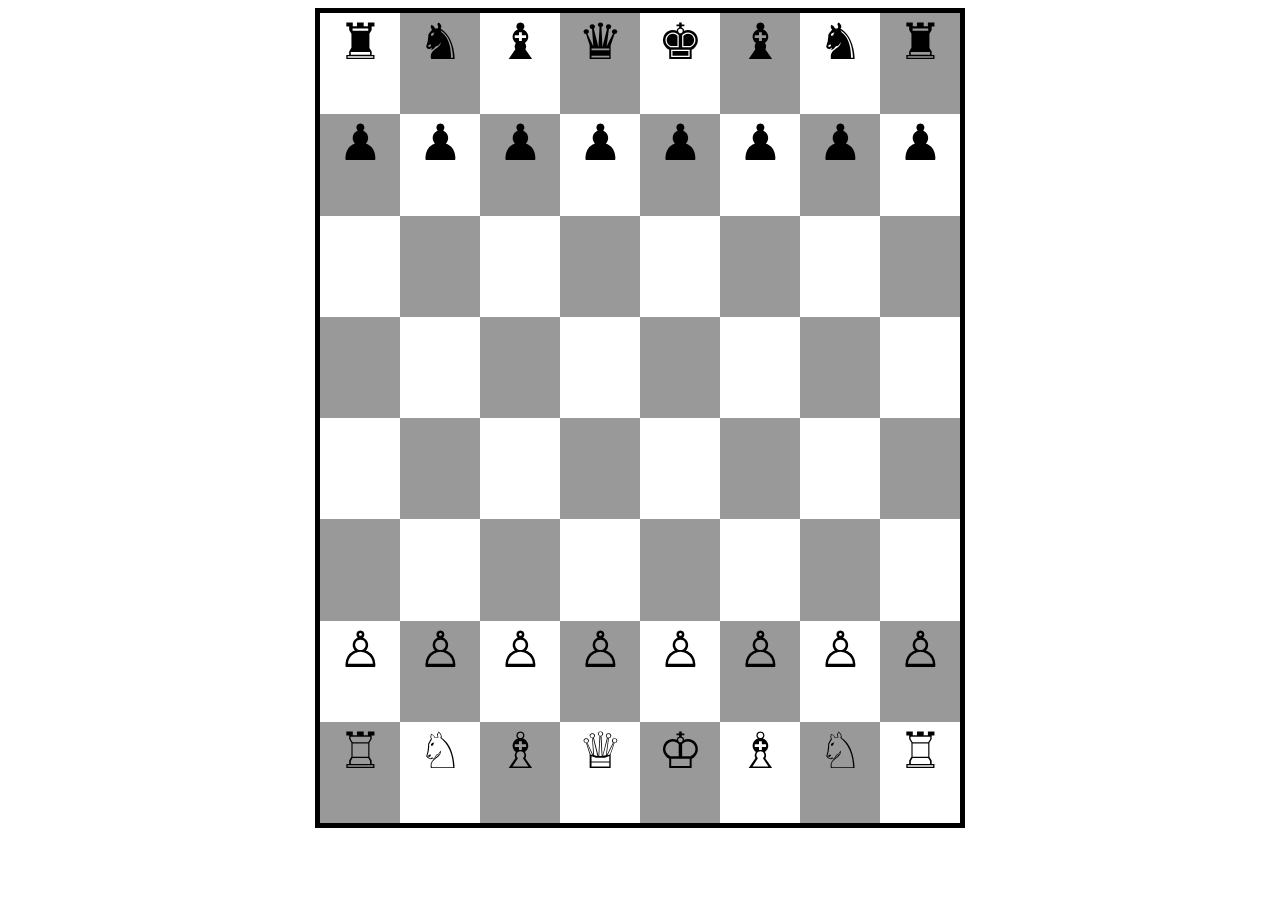
<file: index.html>
<!DOCTYPE html>
<html>

<head>
    <link href="stylesheet.css" rel="stylesheet">
    <title>Chess Game</title>
</head>

<body>
    <div class="board">
        <div class="white">&#9820;</div>
        <div class="black">&#9822;</div>
        <div class="white">&#9821;</div>
        <div class="black">&#9819;</div>
        <div class="white">&#9818;</div>
        <div class="black">&#9821;</div>
        <div class="white">&#9822;</div>
        <div class="black">&#9820;</div>

        <div class="black">&#9823;</div>
        <div class="white">&#9823;</div>
        <div class="black">&#9823;</div>
        <div class="white">&#9823;</div>
        <div class="black">&#9823;</div>
        <div class="white">&#9823;</div>
        <div class="black">&#9823;</div>
        <div class="white">&#9823;</div>

        <div class="white"></div>
        <div class="black"></div>
        <div class="white"></div>
        <div class="black"></div>
        <div class="white"></div>
        <div class="black"></div>
        <div class="white"></div>
        <div class="black"></div>

        <div class="black"></div>
        <div class="white"></div>
        <div class="black"></div>
        <div class="white"></div>
        <div class="black"></div>
        <div class="white"></div>
        <div class="black"></div>
        <div class="white"></div>

        <div class="white"></div>
        <div class="black"></div>
        <div class="white"></div>
        <div class="black"></div>
        <div class="white"></div>
        <div class="black"></div>
        <div class="white"></div>
        <div class="black"></div>

        <div class="black"></div>
        <div class="white"></div>
        <div class="black"></div>
        <div class="white"></div>
        <div class="black"></div>
        <div class="white"></div>
        <div class="black"></div>
        <div class="white"></div>

        <div class="white">&#9817;</div>
        <div class="black">&#9817;</div>
        <div class="white">&#9817;</div>
        <div class="black">&#9817;</div>
        <div class="white">&#9817;</div>
        <div class="black">&#9817;</div>
        <div class="white">&#9817;</div>
        <div class="black">&#9817;</div>

        <div class="black">&#9814;</div>
        <div class="white">&#9816;</div>
        <div class="black">&#9815;</div>
        <div class="white">&#9813;</div>
        <div class="black">&#9812;</div>
        <div class="white">&#9815;</div>
        <div class="black">&#9816;</div>
        <div class="white">&#9814;</div>
    </div>
    <script type="text/javascript" src="./master.js"></script>
</body>

</html>
</file>
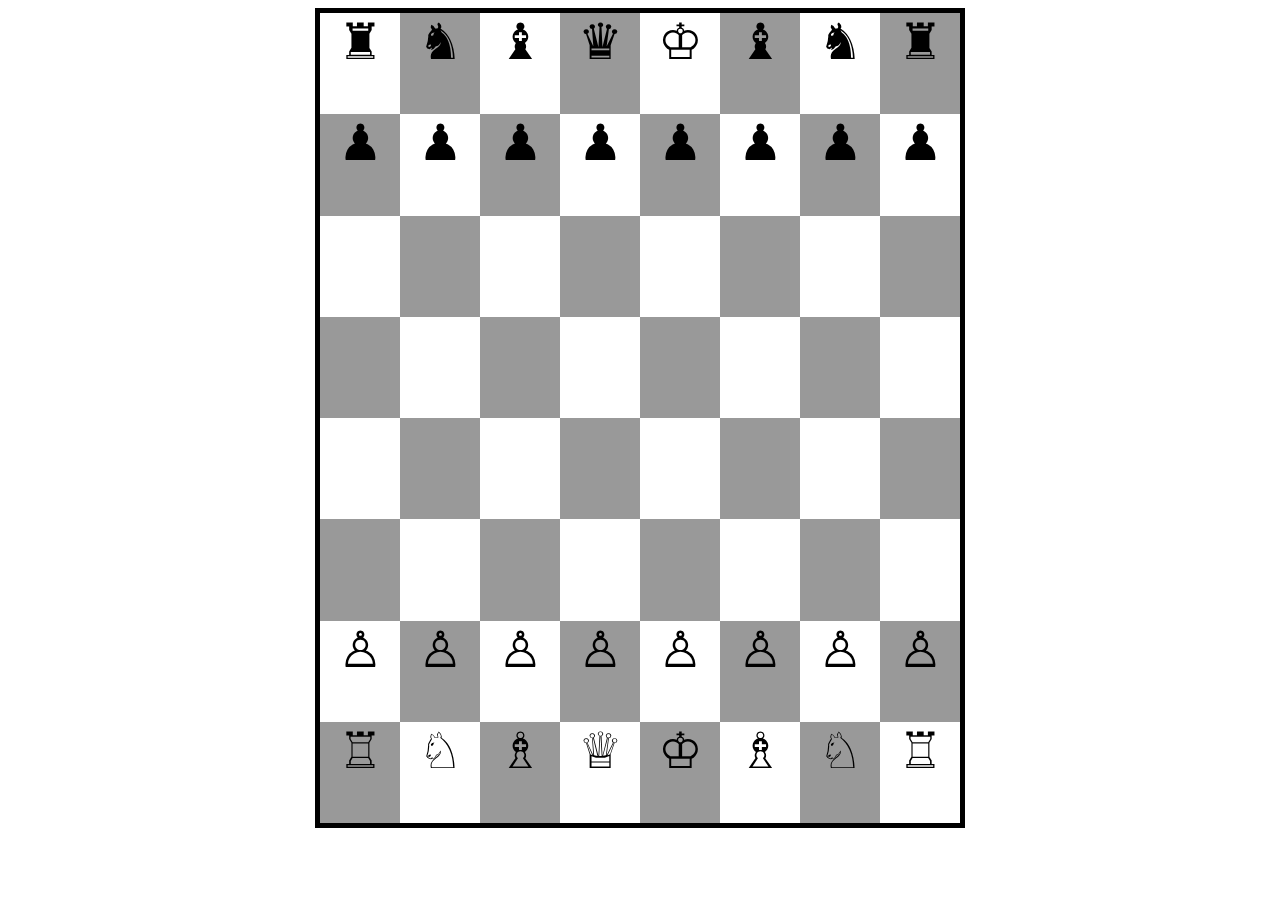
<file: chessboard.html>
<!DOCTYPE html>
<html>

<head>
    <link href="stylesheet.css" rel="stylesheet">
    <title>Chess Game</title>
</head>

<body>
    <div class="board">
        <div class="white">&#9820;</div>
        <div class="black">&#9822;</div>
        <div class="white">&#9821;</div>
        <div class="black">&#9819;</div>
        <div class="white">&#x2654;</div>
        <div class="black">&#9821;</div>
        <div class="white">&#9822;</div>
        <div class="black">&#9820;</div>

        <div class="black">&#9823;</div>
        <div class="white">&#9823;</div>
        <div class="black">&#9823;</div>
        <div class="white">&#9823;</div>
        <div class="black">&#9823;</div>
        <div class="white">&#9823;</div>
        <div class="black">&#9823;</div>
        <div class="white">&#9823;</div>

        <div class="white"></div>
        <div class="black"></div>
        <div class="white"></div>
        <div class="black"></div>
        <div class="white"></div>
        <div class="black"></div>
        <div class="white"></div>
        <div class="black"></div>

        <div class="black"></div>
        <div class="white"></div>
        <div class="black"></div>
        <div class="white"></div>
        <div class="black"></div>
        <div class="white"></div>
        <div class="black"></div>
        <div class="white"></div>

        <div class="white"></div>
        <div class="black"></div>
        <div class="white"></div>
        <div class="black"></div>
        <div class="white"></div>
        <div class="black"></div>
        <div class="white"></div>
        <div class="black"></div>

        <div class="black"></div>
        <div class="white"></div>
        <div class="black"></div>
        <div class="white"></div>
        <div class="black"></div>
        <div class="white"></div>
        <div class="black"></div>
        <div class="white"></div>

        <div class="white">&#9817;</div>
        <div class="black">&#9817;</div>
        <div class="white">&#9817;</div>
        <div class="black">&#9817;</div>
        <div class="white">&#9817;</div>
        <div class="black">&#9817;</div>
        <div class="white">&#9817;</div>
        <div class="black">&#9817;</div>

        <div class="black">&#9814;</div>
        <div class="white">&#9816;</div>
        <div class="black">&#9815;</div>
        <div class="white">&#9813;</div>
        <div class="black">&#9812;</div>
        <div class="white">&#9815;</div>
        <div class="black">&#9816;</div>
        <div class="white">&#9814;</div>
    </div>
    <script type="text/javascript" src="./master.js"></script>
</body>

</html>
</file>
<file: stylesheet.css>
.board {
    width: 50vw;
    height: 90vh;
    border: 5px solid;
    margin: auto; 
    text-align: center;
    max-width: 90%;
    max-height: 90%;
    user-select: none;
}
.black {
    background-color: #999;
    float: left;
    width: 12.5%;
    height: 12.5%;
    max-height: 100vh;
    max-width: 100vw;
    font-size: 50px;
    padding: 0;
    margin: auto;
    text-align: center;
    display: block;
    top:100%;
    user-select: none;
}
.white {
    float: left;
    width: 80px;
    height: 80px;
    background-color: #fff;
    width: 12.5%;
    height: 12.5%;
    padding: 0;
    max-height: 100vh;
    max-width: 100vw;
    font-size: 50px;
    text-align: center;
    margin: auto;
    user-select: none;
    
}
</file>
